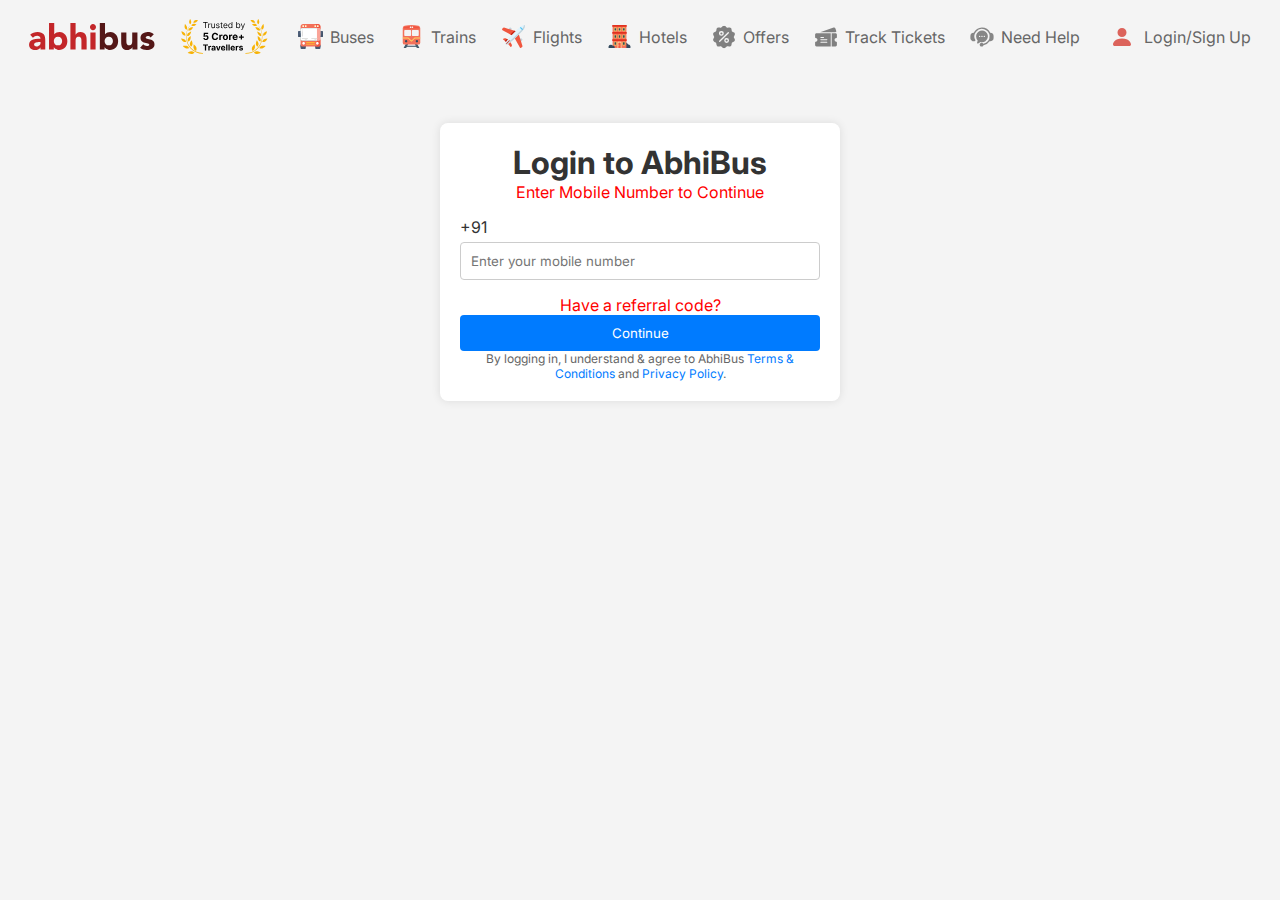
<file: login.html>
<!DOCTYPE html>
<html lang="en">
<head>
    <meta charset="UTF-8">
    <meta name="viewport" content="width=device-width, initial-scale=1.0">
    <title>Login to AbhiBus</title>
    <style>
        body {
            font-family: Arial, sans-serif;
            background-color: #f4f4f4;
            margin: 0;
            padding: 0;
        }
        .container {
            max-width: 400px;
            margin: 50px auto;
            padding: 20px;
            background-color: #fff;
            box-shadow: 0 0 10px rgba(0, 0, 0, 0.1);
            border-radius: 8px;
        }
        h1 {
            text-align: center;
            color: #333;
        }
        p {
            text-align: center;
            color: #666;
        }
        .input-group {
            margin: 15px 0;
        }
        .input-group label {
            display: block;
            margin-bottom: 5px;
            color: #333;
        }
        .input-group input {
            width: 100%;
            padding: 10px;
            border: 1px solid #ccc;
            border-radius: 4px;
        }
        .btn {
            display: block;
            width: 100%;
            padding: 10px;
            background-color: #007bff;
            color: #fff;
            border: none;
            border-radius: 4px;
            cursor: pointer;
            text-align: center;
        }
        .btn:hover {
            background-color: #0056b3;
        }
        .terms {
            text-align: center;
            font-size: 12px;
            color: #666;
        }
        .terms a {
            color: #007bff;
            text-decoration: none;
        }
        .terms a:hover {
            text-decoration: underline;
        }
        .highlight {
            color: red;
        }
    </style>
    <link rel="stylesheet" href="/styles.css">
     <header>
        <div class="main_header_div">
            <!-- First div -->
            <div class="logo_div">
                <img src="/img/svgviewer-output(2).svg" alt="">
                <svg xmlns="http://www.w3.org/2000/svg" width="86.8px" height="35px" fill="none" viewBox="0 0 124 50"
                    style="vertical-align:middle;margin-left:1rem" id="trusted-by">
                    <path fill="#F7B306"
                        d="M30.97 48.537c-6.548-.12-13.043-2.675-17.29-7.666a24.443 24.443 0 0 1-5.349-10.988c-.834-4.066-.785-8.32.445-12.305 1.449-4.697 3.79-8.377 7.188-11.124l-.03-.027c-3.78 3.002-6.312 6.808-7.609 11.012-1.253 4.061-1.493 8.415-.643 12.556.85 4.142 2.608 8.166 5.365 11.405 4.606 5.414 11.23 8.187 17.905 8.319a.475.475 0 0 0 .353-.14.474.474 0 0 0 .148-.352v-.199a.491.491 0 0 0-.482-.49ZM5.213 9.495c-.115.84-.142 1.633-.026 2.367.116.733.38 1.418.852 2.048.435.58 1.047 1.117 1.885 1.61.464-.855.712-1.631.785-2.35a4.528 4.528 0 0 0-.327-2.196c-.28-.69-.711-1.354-1.243-2.013-.44-.546-.947-1.09-1.493-1.642a22.175 22.175 0 0 0-.433 2.176Zm6.996-7.739c-.295.706-.502 1.39-.57 2.055-.069.664.003 1.32.268 1.976.24.598.643 1.2 1.247 1.815.59-.628.978-1.24 1.205-1.843.25-.664.307-1.322.224-1.984-.084-.661-.307-1.34-.617-2.038A19.682 19.682 0 0 0 13.066 0c-.325.6-.62 1.184-.858 1.756Zm8.298 7.18a19.725 19.725 0 0 0 1.575-1.159 19.804 19.804 0 0 0-1.867-.574c-.743-.18-1.451-.278-2.121-.242a4.07 4.07 0 0 0-1.91.573c-.552.331-1.085.823-1.598 1.515.713.485 1.378.773 2.009.904a4.071 4.071 0 0 0 1.993-.09c.642-.185 1.278-.511 1.92-.927ZM1.12 29.83c.47.745.977 1.394 1.561 1.901a4.703 4.703 0 0 0 2.05 1.06c.738.172 1.59.189 2.59.018-.2-.998-.523-1.787-.948-2.412a4.695 4.695 0 0 0-1.727-1.528c-.683-.362-1.472-.601-2.338-.77A23.113 23.113 0 0 0 0 27.79c.363.731.729 1.42 1.12 2.041Zm-.021-10.206c.258.829.577 1.573 1.002 2.2a4.617 4.617 0 0 0 1.68 1.522c.655.348 1.458.58 2.45.67.058-.994-.05-1.823-.297-2.524a4.614 4.614 0 0 0-1.253-1.887c-.555-.514-1.244-.94-2.025-1.32a22.67 22.67 0 0 0-2.105-.873c.16.781.333 1.526.548 2.212Zm12.884.506c.23-.68.421-1.42.6-2.198-.757.257-1.473.522-2.125.82-.786.36-1.484.77-2.055 1.274a4.61 4.61 0 0 0-1.3 1.856c-.262.694-.39 1.52-.355 2.515.993-.067 1.801-.278 2.465-.61a4.62 4.62 0 0 0 1.714-1.482c.441-.618.777-1.355 1.056-2.175Zm2.293-6.596c.384-.588.745-1.239 1.102-1.927a22.08 22.08 0 0 0-2.204.258c-.832.15-1.594.367-2.259.705a4.514 4.514 0 0 0-1.686 1.442c-.418.592-.74 1.341-.95 2.29.955.177 1.77.173 2.479.02a4.524 4.524 0 0 0 1.987-.986c.568-.477 1.066-1.093 1.53-1.802Zm-4.388 35.777c.91.356 1.79.602 2.647.67a5.208 5.208 0 0 0 2.531-.407c.777-.336 1.556-.892 2.343-1.72-.842-.772-1.658-1.27-2.458-1.552a5.212 5.212 0 0 0-2.554-.228c-.849.127-1.71.434-2.592.853-.752.358-1.52.796-2.307 1.275.82.422 1.616.806 2.39 1.109Zm-7.468-9.02c.699.617 1.407 1.125 2.15 1.466a4.97 4.97 0 0 0 2.4.466c.804-.046 1.679-.286 2.651-.764-.502-.962-1.066-1.672-1.687-2.184a4.966 4.966 0 0 0-2.21-1.04c-.802-.164-1.675-.172-2.603-.087-.782.073-1.607.212-2.464.381a24.48 24.48 0 0 0 1.763 1.761Zm11.54-7.739a24.519 24.519 0 0 0-.953-2.303 24.677 24.677 0 0 0-1.293 2.13c-.435.825-.76 1.633-.916 2.437a4.978 4.978 0 0 0 .115 2.442c.235.77.675 1.563 1.37 2.394.815-.715 1.371-1.432 1.721-2.157a4.977 4.977 0 0 0 .488-2.395c-.03-.816-.229-1.665-.532-2.548Zm-2.14-6.012c.032-.732.008-1.512-.04-2.328a23.14 23.14 0 0 0-1.85 1.411c-.666.576-1.232 1.175-1.647 1.83a4.696 4.696 0 0 0-.742 2.185c-.059.756.051 1.6.37 2.564.957-.348 1.688-.785 2.242-1.298a4.71 4.71 0 0 0 1.255-1.938c.255-.73.374-1.545.412-2.426Zm6.283 11.41c-.56-.609-1.207-1.213-1.9-1.827-.161.908-.293 1.781-.354 2.61-.073.977-.048 1.891.14 2.727a5.202 5.202 0 0 0 1.135 2.297c.552.643 1.312 1.223 2.337 1.731.488-1.034.724-1.96.757-2.807a5.209 5.209 0 0 0-.535-2.506c-.37-.772-.918-1.504-1.58-2.224Zm2.201-36.476c-.777.065-1.494.199-2.13.45a4.161 4.161 0 0 0-1.667 1.173c-.43.502-.789 1.153-1.062 1.991.85.24 1.59.305 2.246.227a4.156 4.156 0 0 0 1.902-.73c.562-.388 1.072-.91 1.56-1.52.396-.496.776-1.05 1.156-1.639a19.95 19.95 0 0 0-2.005.048Z">
                    </path>
                    <path fill="#000"
                        d="M31.58 5.21v-.937h6.545v.937h-2.744V13h-1.057V5.21H31.58ZM38.94 13V6.455h.972v.988h.068c.12-.324.335-.586.648-.788a1.907 1.907 0 0 1 1.056-.303c.074 0 .166.002.277.005.111.002.195.007.252.012v1.023a2.98 2.98 0 0 0-.235-.038c-.119-.02-.245-.03-.379-.03a1.78 1.78 0 0 0-.852.2 1.47 1.47 0 0 0-.801 1.334V13H38.94Zm8.59-2.676v-3.87h1.005V13H47.53v-1.108h-.068a2.147 2.147 0 0 1-.716.848c-.324.23-.733.345-1.227.345-.41 0-.773-.09-1.091-.268a1.88 1.88 0 0 1-.75-.818c-.182-.367-.273-.829-.273-1.385v-4.16h1.005v4.092c0 .477.134.857.401 1.142.27.284.614.426 1.031.426.25 0 .505-.064.763-.192.262-.128.48-.324.656-.588.18-.264.269-.601.269-1.01Zm7.484-2.404-.904.256a1.677 1.677 0 0 0-.251-.439 1.22 1.22 0 0 0-.443-.358c-.188-.093-.428-.14-.72-.14-.4 0-.735.092-1.002.277-.264.181-.396.413-.396.694 0 .25.09.448.273.593.181.144.466.265.852.362l.971.238c.586.142 1.022.36 1.309.652.287.29.43.664.43 1.121 0 .375-.108.71-.324 1.006a2.148 2.148 0 0 1-.895.699c-.383.17-.83.255-1.338.255-.667 0-1.22-.144-1.657-.434-.438-.29-.715-.713-.831-1.27l.954-.239c.091.353.263.617.516.793.256.176.59.264 1.001.264.47 0 .841-.1 1.117-.298.278-.202.417-.444.417-.725a.762.762 0 0 0-.238-.57c-.16-.157-.404-.274-.733-.35l-1.091-.256c-.6-.142-1.04-.362-1.321-.66-.279-.302-.418-.678-.418-1.13 0-.369.104-.696.311-.98.21-.284.496-.507.857-.669a3.007 3.007 0 0 1 1.236-.243c.647 0 1.156.142 1.525.426.372.285.637.66.793 1.125Zm4.48-1.465v.852h-3.392v-.852h3.392ZM57.09 4.886h1.006v6.239c0 .284.041.497.123.64a.64.64 0 0 0 .324.28c.134.046.275.069.422.069.111 0 .202-.006.273-.017l.17-.034.205.903a2.046 2.046 0 0 1-.286.077 2.102 2.102 0 0 1-.464.042c-.284 0-.563-.06-.835-.183a1.66 1.66 0 0 1-.674-.558c-.176-.25-.264-.566-.264-.946V4.886Zm6.59 8.25c-.63 0-1.174-.139-1.632-.417a2.804 2.804 0 0 1-1.052-1.176c-.245-.506-.367-1.094-.367-1.765 0-.67.122-1.261.367-1.772.247-.515.59-.915 1.031-1.202.443-.29.96-.435 1.551-.435.341 0 .678.057 1.01.17.333.114.635.3.908.555.273.253.49.588.652 1.005.162.418.243.932.243 1.543v.426h-5.046v-.87h4.023c0-.368-.074-.698-.222-.988a1.67 1.67 0 0 0-.622-.686 1.742 1.742 0 0 0-.946-.251c-.4 0-.747.1-1.04.298-.29.196-.512.452-.669.767a2.254 2.254 0 0 0-.234 1.014v.58c0 .494.085.913.256 1.257.173.34.413.6.72.78a2.11 2.11 0 0 0 1.07.264c.264 0 .502-.037.715-.11.216-.077.402-.191.558-.342.157-.153.278-.344.363-.57l.971.272c-.102.33-.274.62-.515.87-.242.246-.54.44-.895.579a3.318 3.318 0 0 1-1.198.204Zm6.712 0a2.563 2.563 0 0 1-1.445-.413c-.417-.278-.744-.67-.98-1.176-.236-.509-.353-1.11-.353-1.803 0-.687.117-1.284.353-1.79.236-.505.564-.896.985-1.171.42-.276.906-.414 1.457-.414.426 0 .763.071 1.01.213.25.14.44.299.571.478.134.176.237.32.311.434h.085V4.273h1.006V13h-.971v-1.006h-.12c-.074.12-.179.27-.315.452-.137.179-.331.34-.584.482-.253.139-.59.208-1.01.208Zm.136-.903c.404 0 .745-.105 1.023-.315.278-.213.49-.507.635-.882.145-.378.217-.814.217-1.309 0-.488-.07-.916-.213-1.282a1.866 1.866 0 0 0-.63-.861c-.279-.208-.623-.311-1.032-.311-.426 0-.78.11-1.065.328-.281.216-.493.51-.635.882-.14.37-.209.784-.209 1.244 0 .466.071.89.213 1.27.145.378.358.68.64.904.284.221.636.332 1.056.332Zm8.357.767V4.273h1.006v3.221h.085c.074-.113.176-.258.307-.434.133-.18.323-.338.57-.478.25-.142.589-.213 1.015-.213.551 0 1.037.138 1.457.414.42.275.749.666.985 1.172.236.505.353 1.102.353 1.79 0 .693-.117 1.293-.353 1.802-.236.506-.563.898-.98 1.176-.418.276-.9.413-1.445.413-.42 0-.757-.07-1.01-.208a1.873 1.873 0 0 1-.584-.482 6.413 6.413 0 0 1-.315-.452h-.12V13h-.971Zm.989-3.273c0 .495.072.93.217 1.309.145.375.356.668.635.882.278.21.62.315 1.023.315.42 0 .77-.11 1.052-.332.284-.225.497-.526.64-.904.144-.38.217-.804.217-1.27 0-.46-.071-.875-.213-1.244a1.923 1.923 0 0 0-.635-.882c-.282-.219-.635-.328-1.061-.328-.41 0-.753.103-1.032.31a1.867 1.867 0 0 0-.63.862c-.142.366-.213.794-.213 1.282Zm6.741 5.727a2.203 2.203 0 0 1-.733-.119l.256-.886c.244.062.46.085.647.068a.776.776 0 0 0 .5-.251c.147-.148.282-.388.404-.72l.187-.512-2.42-6.58h1.09l1.808 5.217h.068l1.807-5.216h1.09l-2.778 7.5c-.125.338-.28.617-.464.839-.185.224-.4.39-.644.499a1.983 1.983 0 0 1-.818.162ZM35.544 30.14c-.703 0-1.329-.13-1.88-.389a3.27 3.27 0 0 1-1.302-1.069 2.745 2.745 0 0 1-.502-1.56h2.088c.023.394.19.714.497.959.309.245.675.368 1.099.368.338 0 .636-.075.895-.224a1.6 1.6 0 0 0 .611-.631 1.91 1.91 0 0 0 .224-.935c0-.358-.076-.673-.229-.944a1.617 1.617 0 0 0-.621-.637 1.83 1.83 0 0 0-.91-.233 2.16 2.16 0 0 0-.87.183c-.278.123-.495.29-.651.503l-1.914-.343.482-5.37h6.224v1.76h-4.45l-.263 2.55h.06c.18-.251.45-.46.81-.626a2.876 2.876 0 0 1 1.214-.248c.613 0 1.16.144 1.64.432.48.288.86.684 1.139 1.188.278.5.416 1.078.412 1.73.004.687-.156 1.296-.477 1.83-.318.53-.764.948-1.337 1.253-.57.301-1.233.452-1.989.452Zm17.588-6.757h-2.177a2.13 2.13 0 0 0-.244-.75 1.91 1.91 0 0 0-.472-.568 2.078 2.078 0 0 0-.666-.358 2.547 2.547 0 0 0-.81-.124c-.528 0-.987.131-1.378.393-.391.258-.694.636-.91 1.133-.215.494-.323 1.094-.323 1.8 0 .726.108 1.336.323 1.83.22.494.524.866.915 1.118.391.252.844.378 1.357.378.289 0 .556-.038.8-.114.25-.076.47-.188.662-.333.192-.15.351-.33.477-.542.13-.212.219-.454.269-.726l2.177.01a4.063 4.063 0 0 1-1.322 2.51 4.235 4.235 0 0 1-1.343.806c-.517.195-1.102.293-1.755.293-.908 0-1.72-.205-2.436-.616-.712-.411-1.276-1.006-1.69-1.785-.41-.779-.616-1.722-.616-2.829 0-1.11.208-2.055.626-2.834.418-.779.984-1.372 1.7-1.78.716-.41 1.522-.616 2.416-.616.59 0 1.137.083 1.641.249a4.16 4.16 0 0 1 1.347.725c.392.315.71.701.955 1.159.249.457.408.98.477 1.57ZM54.636 30v-7.636h2.053v1.332h.08c.14-.474.373-.832.701-1.074a1.842 1.842 0 0 1 1.133-.368 3.219 3.219 0 0 1 .667.075v1.88c-.1-.03-.237-.057-.413-.08a3.707 3.707 0 0 0-.482-.035c-.312 0-.59.068-.835.204a1.5 1.5 0 0 0-.577.556c-.14.239-.209.514-.209.826V30h-2.118Zm8.823.15c-.772 0-1.44-.165-2.003-.493a3.368 3.368 0 0 1-1.298-1.382c-.305-.593-.457-1.281-.457-2.063 0-.79.152-1.479.457-2.069a3.327 3.327 0 0 1 1.298-1.382c.563-.331 1.231-.497 2.003-.497.773 0 1.439.166 2 .497a3.32 3.32 0 0 1 1.302 1.383c.305.59.457 1.279.457 2.068 0 .782-.152 1.47-.457 2.063a3.36 3.36 0 0 1-1.303 1.382c-.56.328-1.226.492-1.998.492Zm.01-1.641c.352 0 .645-.1.88-.299.236-.202.413-.477.532-.825.123-.348.184-.744.184-1.188 0-.444-.061-.84-.184-1.188a1.85 1.85 0 0 0-.532-.826c-.235-.202-.528-.303-.88-.303-.354 0-.653.101-.894.303-.24.202-.42.477-.542.826-.12.348-.18.744-.18 1.188 0 .444.06.84.18 1.188.122.348.303.623.542.825.241.2.54.299.894.299ZM68.596 30v-7.636h2.053v1.332h.08c.14-.474.373-.832.701-1.074a1.842 1.842 0 0 1 1.133-.368 3.216 3.216 0 0 1 .667.075v1.88c-.1-.03-.237-.057-.413-.08a3.709 3.709 0 0 0-.482-.035c-.312 0-.59.068-.835.204a1.5 1.5 0 0 0-.577.556c-.14.239-.209.514-.209.826V30h-2.118Zm8.853.15c-.785 0-1.461-.16-2.028-.478a3.269 3.269 0 0 1-1.303-1.362c-.305-.59-.457-1.288-.457-2.093 0-.786.152-1.475.457-2.069a3.38 3.38 0 0 1 1.288-1.387c.557-.331 1.21-.497 1.959-.497.504 0 .973.081 1.407.244.437.159.818.4 1.143.72.328.322.584.726.766 1.214.182.484.273 1.05.273 1.7v.582h-6.448V25.41h4.455c0-.305-.067-.575-.2-.81a1.424 1.424 0 0 0-.551-.552 1.574 1.574 0 0 0-.81-.204c-.322 0-.607.075-.856.224a1.568 1.568 0 0 0-.576.591 1.67 1.67 0 0 0-.214.82v1.249c0 .378.07.704.209.98.142.274.343.486.601.636.259.149.566.223.92.223.236 0 .45-.033.646-.1.196-.066.363-.165.503-.297.139-.133.245-.296.318-.488l1.959.13c-.1.47-.304.881-.612 1.233-.305.348-.7.62-1.183.815-.48.192-1.036.288-1.666.288Zm7.91-.702v-7.04h1.78v7.04h-1.78Zm-2.63-2.63v-1.78h7.04v1.78h-7.04ZM31.426 37.794v-1.521h7.168v1.521h-2.672V45h-1.824v-7.206h-2.672ZM39.06 45v-6.545h1.76v1.142h.069c.119-.407.32-.714.6-.92a1.58 1.58 0 0 1 .972-.316 2.763 2.763 0 0 1 .571.064v1.61a2.373 2.373 0 0 0-.354-.068c-.15-.02-.288-.03-.413-.03-.267 0-.506.059-.716.175a1.286 1.286 0 0 0-.494.477c-.12.205-.18.44-.18.708V45H39.06Zm6.59.124c-.418 0-.79-.073-1.117-.218a1.797 1.797 0 0 1-.776-.652c-.187-.29-.28-.65-.28-1.082 0-.364.066-.67.2-.916.133-.248.315-.446.545-.597.23-.15.491-.264.784-.34.295-.078.605-.132.929-.163.38-.04.688-.076.92-.11.233-.038.403-.091.508-.163a.356.356 0 0 0 .157-.315v-.025c0-.27-.085-.48-.255-.627-.168-.147-.407-.221-.716-.221-.327 0-.587.072-.78.217a1 1 0 0 0-.384.537l-1.679-.136c.085-.398.253-.742.503-1.032.25-.292.573-.517.967-.673.398-.16.858-.239 1.381-.239.364 0 .712.043 1.044.128.335.085.632.218.89.397.262.178.468.409.619.69.15.278.226.612.226 1.001V45h-1.722v-.908h-.051a1.848 1.848 0 0 1-.422.541 1.952 1.952 0 0 1-.635.363 2.622 2.622 0 0 1-.856.128Zm.52-1.253c.266 0 .502-.053.707-.158.204-.108.365-.253.481-.435a1.12 1.12 0 0 0 .175-.617v-.695a.975.975 0 0 1-.234.102 4.248 4.248 0 0 1-.328.081c-.123.023-.245.044-.367.064a95.24 95.24 0 0 0-.332.047c-.213.031-.4.08-.559.15a.893.893 0 0 0-.37.276.675.675 0 0 0-.132.426c0 .247.09.436.268.567.182.128.412.192.69.192Zm10.442-5.416L54.324 45h-2.046l-2.288-6.545h1.917l1.36 4.683h.068l1.355-4.683h1.922Zm3.7 6.673c-.672 0-1.252-.136-1.738-.41a2.802 2.802 0 0 1-1.116-1.167c-.262-.506-.392-1.104-.392-1.794 0-.673.13-1.264.392-1.773.261-.508.629-.904 1.103-1.189.478-.284 1.037-.426 1.68-.426.431 0 .833.07 1.205.21.375.136.702.341.98.617.282.276.5.622.657 1.04.156.415.234.9.234 1.457v.499H57.79v-1.125h3.818a1.39 1.39 0 0 0-.17-.695 1.222 1.222 0 0 0-.473-.473 1.35 1.35 0 0 0-.695-.175c-.275 0-.52.064-.733.192-.21.125-.375.294-.494.507-.12.21-.18.445-.183.703v1.07c0 .324.06.604.179.84.122.235.294.417.515.545.222.128.485.192.789.192.201 0 .386-.029.554-.086a1.111 1.111 0 0 0 .703-.673l1.679.111c-.086.403-.26.756-.524 1.057a2.63 2.63 0 0 1-1.015.699c-.412.164-.887.247-1.427.247Zm6.005-8.855V45h-1.815v-8.727h1.815Zm3.27 0V45H67.77v-8.727h1.816Zm4.437 8.855c-.674 0-1.253-.136-1.739-.41a2.801 2.801 0 0 1-1.116-1.167c-.262-.506-.392-1.104-.392-1.794 0-.673.13-1.264.392-1.773.261-.508.629-.904 1.103-1.189.478-.284 1.037-.426 1.68-.426.431 0 .833.07 1.205.21.375.136.702.341.98.617.282.276.5.622.657 1.04.156.415.234.9.234 1.457v.499h-5.527v-1.125h3.818a1.39 1.39 0 0 0-.17-.695 1.221 1.221 0 0 0-.473-.473 1.35 1.35 0 0 0-.695-.175c-.275 0-.52.064-.733.192-.21.125-.375.294-.494.507-.12.21-.18.445-.183.703v1.07c0 .324.06.604.179.84.122.235.294.417.515.545.222.128.485.192.789.192.201 0 .386-.029.554-.086.167-.056.31-.142.43-.255.12-.114.21-.253.273-.418l1.679.111c-.085.403-.26.756-.524 1.057-.262.298-.6.531-1.015.699-.412.164-.887.247-1.427.247ZM78.213 45v-6.545h1.76v1.142h.068c.12-.407.32-.714.6-.92a1.58 1.58 0 0 1 .972-.316 2.761 2.761 0 0 1 .571.064v1.61a2.368 2.368 0 0 0-.353-.068c-.151-.02-.289-.03-.414-.03-.267 0-.505.059-.716.175a1.287 1.287 0 0 0-.494.477c-.12.205-.179.44-.179.708V45h-1.815Zm10.356-4.679-1.662.102a.858.858 0 0 0-.183-.383.972.972 0 0 0-.371-.277 1.26 1.26 0 0 0-.541-.107c-.281 0-.519.06-.712.18-.193.116-.29.272-.29.468 0 .156.063.288.188.396.125.108.34.195.643.26l1.185.239c.636.13 1.11.34 1.423.63.313.29.469.671.469 1.143 0 .429-.126.805-.38 1.129-.25.324-.593.577-1.03.758-.435.18-.937.269-1.505.269-.866 0-1.557-.18-2.07-.541a2.109 2.109 0 0 1-.9-1.483l1.786-.094a.918.918 0 0 0 .392.605c.207.136.473.205.797.205.318 0 .573-.062.767-.184.196-.125.295-.285.298-.481a.501.501 0 0 0-.209-.405c-.136-.108-.347-.19-.63-.247l-1.134-.226c-.64-.128-1.115-.35-1.428-.665-.31-.315-.464-.717-.464-1.206 0-.42.113-.782.34-1.086.23-.304.553-.539.968-.703.418-.165.906-.248 1.466-.248.827 0 1.477.175 1.952.525.477.349.755.825.835 1.427Z">
                    </path>
                    <path fill="#F7B306"
                        d="M92.483 48.537c6.548-.12 13.043-2.675 17.289-7.666a24.436 24.436 0 0 0 5.349-10.988c.834-4.066.786-8.32-.444-12.305-1.449-4.697-3.791-8.377-7.188-11.124l.03-.027c3.78 3.002 6.312 6.808 7.609 11.012 1.253 4.061 1.493 8.415.643 12.556-.85 4.142-2.609 8.166-5.365 11.405-4.606 5.414-11.231 8.187-17.905 8.319a.475.475 0 0 1-.354-.14.475.475 0 0 1-.147-.352v-.199c0-.267.215-.486.483-.49ZM118.24 9.495c.115.84.143 1.633.027 2.367a4.533 4.533 0 0 1-.853 2.048c-.435.58-1.047 1.117-1.885 1.61-.464-.855-.712-1.631-.785-2.35a4.528 4.528 0 0 1 .327-2.196c.279-.69.712-1.354 1.243-2.013.44-.546.947-1.09 1.494-1.642.183.757.337 1.485.432 2.176Zm-6.996-7.739c.295.706.502 1.39.571 2.055a4.07 4.07 0 0 1-.269 1.976c-.241.598-.643 1.2-1.247 1.815-.59-.628-.978-1.24-1.205-1.843a4.076 4.076 0 0 1-.224-1.984c.084-.661.307-1.34.617-2.038.252-.565.56-1.143.899-1.737.324.6.619 1.184.858 1.756Zm-8.298 7.18a19.635 19.635 0 0 1-1.575-1.159 19.814 19.814 0 0 1 1.867-.574c.743-.18 1.452-.278 2.122-.242.665.036 1.302.21 1.909.573.553.331 1.085.823 1.598 1.515-.713.485-1.378.773-2.008.904a4.073 4.073 0 0 1-1.994-.09c-.642-.185-1.278-.511-1.919-.927Zm19.386 20.895c-.47.745-.977 1.394-1.561 1.901a4.703 4.703 0 0 1-2.05 1.06c-.738.172-1.59.189-2.591.018.201-.998.524-1.787.95-2.412a4.687 4.687 0 0 1 1.726-1.528c.683-.362 1.472-.601 2.338-.77a23.131 23.131 0 0 1 2.308-.31c-.363.731-.729 1.42-1.12 2.041Zm.022-10.206c-.259.829-.577 1.573-1.003 2.2a4.614 4.614 0 0 1-1.679 1.522c-.656.348-1.459.58-2.45.67-.059-.994.049-1.823.295-2.524a4.613 4.613 0 0 1 1.254-1.887c.555-.514 1.244-.94 2.025-1.32a22.641 22.641 0 0 1 2.105-.873 22.787 22.787 0 0 1-.547 2.212Zm-12.884.506c-.231-.68-.422-1.42-.601-2.198.757.257 1.473.522 2.125.82.785.36 1.484.77 2.055 1.274a4.619 4.619 0 0 1 1.3 1.856c.262.694.39 1.52.355 2.515-.993-.067-1.801-.278-2.464-.61a4.613 4.613 0 0 1-1.714-1.482c-.442-.618-.778-1.355-1.056-2.175Zm-2.293-6.596a21.922 21.922 0 0 1-1.102-1.927c.776.059 1.517.135 2.203.258.833.15 1.594.367 2.259.705a4.514 4.514 0 0 1 1.686 1.442c.418.592.741 1.341.951 2.29-.956.177-1.771.173-2.48.02a4.518 4.518 0 0 1-1.986-.986c-.569-.477-1.067-1.093-1.531-1.802Zm4.387 35.777c-.909.356-1.79.602-2.647.67a5.207 5.207 0 0 1-2.531-.407c-.777-.336-1.555-.892-2.344-1.72.844-.772 1.659-1.27 2.459-1.552a5.213 5.213 0 0 1 2.554-.228c.849.127 1.709.434 2.592.853a26.11 26.11 0 0 1 2.307 1.275 26.1 26.1 0 0 1-2.39 1.109Zm7.468-9.02c-.698.617-1.407 1.125-2.151 1.466a4.967 4.967 0 0 1-2.399.466c-.804-.046-1.679-.286-2.651-.764.502-.962 1.067-1.672 1.687-2.184a4.967 4.967 0 0 1 2.211-1.04c.802-.164 1.674-.172 2.602-.087.782.073 1.607.212 2.464.381a24.675 24.675 0 0 1-1.763 1.761Zm-11.54-7.739c.257-.745.586-1.512.953-2.303.482.725.925 1.432 1.293 2.13.434.825.761 1.633.916 2.437a4.977 4.977 0 0 1-.115 2.442c-.235.77-.675 1.563-1.37 2.394-.815-.715-1.371-1.432-1.721-2.157a4.96 4.96 0 0 1-.488-2.395c.029-.816.229-1.665.532-2.548Zm2.14-6.012a22.732 22.732 0 0 1 .041-2.328c.668.467 1.294.932 1.849 1.411.666.576 1.232 1.175 1.648 1.83.413.651.677 1.367.741 2.185.059.756-.051 1.6-.37 2.564-.957-.348-1.688-.785-2.242-1.298a4.709 4.709 0 0 1-1.254-1.938c-.256-.73-.375-1.545-.413-2.426Zm-6.283 11.41a26.244 26.244 0 0 1 1.9-1.827c.162.908.293 1.781.355 2.61.072.977.047 1.891-.14 2.727a5.214 5.214 0 0 1-1.136 2.297c-.552.643-1.312 1.223-2.337 1.731-.488-1.034-.724-1.96-.757-2.807a5.198 5.198 0 0 1 .535-2.506c.371-.772.918-1.504 1.58-2.224Zm-2.201-36.476c.777.065 1.494.199 2.13.45.635.251 1.197.625 1.667 1.173.43.502.789 1.153 1.062 1.991-.849.24-1.589.305-2.246.227a4.154 4.154 0 0 1-1.902-.73c-.562-.388-1.072-.91-1.559-1.52a20.125 20.125 0 0 1-1.157-1.639c.698-.013 1.369-.005 2.005.048Z">
                    </path>
                </svg>
            </div>
            <!-- second div-->
            <div class="menu_div">
                <a target="_blank" href="/">
                    <div>
                        <img src="img/bus.svg" alt="">
                        <p>Buses</p>
                    </div>
                </a>
                
                <a target="_blank" href="https://trains.abhibus.com/?channel=abhibus-web">
                    <div>
                        <img src="img/train.svg" alt="">
                        <p>Trains</p>
                    </div>
                </a>
              
                <a target="_blank" href="https://www.ixigo.com/flights?utm_source=abhibus&utm_medium=abhiwebf">
                    <div>
                        <img src="img/flight.svg" alt="">
                        <p>Flights</p>
                    </div>
                </a>

                <a target="_blank" href="https://www.ixigo.com/hotels?utm_source=abhibus&utm_medium=abhiwebh">
                    <div>
                        <img src="img/hotel.svg" alt="">
                        <p>Hotels</p>
                    </div>
                </a>
               
               <a target="_blank" href="https://www.abhibus.com/bus-ticket-offers">
                <div>
                    <svg xmlns="http://www.w3.org/2000/svg" width="1.5rem" height="1.5rem" fill="none"
                        viewBox="0 0 18 19" style="color:grey">
                        <g fill="currentColor" clip-path="url(#offers_svg__a)">
                            <path
                                d="M8.967.5h.07c.365.02.668.128.91.327.22.18.62.562 1.203 1.145a.603.603 0 0 0 .54.172l1.075-.153c.336-.048.57-.068.699-.06a1.51 1.51 0 0 1 1.024.47c.122.126.221.271.296.434.073.162.124.333.152.511l.035.23c.063.34.124.68.183 1.02.023.133.047.224.072.275a.49.49 0 0 0 .2.215 56.733 56.733 0 0 0 1.203.639c.188.097.326.183.415.257.34.285.532.638.577 1.06a1.42 1.42 0 0 1-.039.518c-.04.155-.103.319-.186.492-.159.329-.318.657-.48.984-.08.165-.124.258-.131.28a.575.575 0 0 0-.015.318c.009.037.07.17.182.4.135.277.271.553.408.829.064.129.121.262.171.397.119.32.13.644.034.972-.1.341-.293.615-.58.822-.111.08-.227.152-.349.216-.35.185-.7.37-1.05.557l-.083.04a.591.591 0 0 0-.252.227c-.04.065-.074.182-.104.352a145.5 145.5 0 0 1-.17.955l-.044.262c-.032.2-.077.36-.134.48-.252.522-.656.827-1.211.914-.1.016-.212.02-.334.01a4.449 4.449 0 0 1-.334-.035c-.388-.057-.777-.111-1.166-.164a.997.997 0 0 0-.306-.008.563.563 0 0 0-.278.154c-.307.303-.62.602-.935.897-.22.206-.395.343-.522.409a1.633 1.633 0 0 1-.68.18h-.07a1.648 1.648 0 0 1-.71-.198c-.123-.068-.304-.215-.542-.442-.28-.265-.557-.531-.835-.798a.92.92 0 0 0-.223-.172.508.508 0 0 0-.288-.04l-1.13.16c-.336.047-.57.067-.7.06a1.497 1.497 0 0 1-1.054-.504 1.556 1.556 0 0 1-.297-.475 2.007 2.007 0 0 1-.119-.434l-.037-.236a34.426 34.426 0 0 1-.19-1.07.626.626 0 0 0-.345-.492c-.43-.221-.856-.446-1.281-.676a1.554 1.554 0 0 1-.735-.82 1.534 1.534 0 0 1-.038-1.026c.03-.096.087-.23.172-.4.199-.398.39-.798.575-1.202a.563.563 0 0 0 .06-.239.642.642 0 0 0-.077-.29 7.514 7.514 0 0 1-.045-.086c-.147-.3-.293-.602-.438-.903a9.508 9.508 0 0 1-.184-.401 1.536 1.536 0 0 1-.117-.423c-.06-.532.112-.988.518-1.367.094-.088.242-.184.444-.288l.218-.112.986-.527a.507.507 0 0 0 .24-.265c.014-.035.038-.147.072-.334.09-.5.144-.802.16-.906.024-.144.05-.277.077-.399.033-.148.076-.276.129-.383.256-.522.691-.818 1.306-.888.092-.01.279.005.56.047.335.049.67.096 1.007.142.217.029.337.043.36.042a.519.519 0 0 0 .35-.152L7.855.999C8.175.69 8.545.525 8.967.5Zm-.144 6.231a1.9 1.9 0 1 0-3.798 0 1.9 1.9 0 0 0 3.798 0Zm3.964-1.023a.515.515 0 0 0-.729 0l-6.85 6.85a.516.516 0 0 0 0 .729l.005.005a.516.516 0 0 0 .729 0l6.85-6.85a.516.516 0 0 0 0-.729l-.005-.005Zm.188 6.56a1.899 1.899 0 1 0-3.798 0 1.899 1.899 0 0 0 3.798 0Z">
                            </path>
                            <path
                                d="M6.924 7.594a.86.86 0 1 0 0-1.72.86.86 0 0 0 0 1.72ZM11.076 13.127a.86.86 0 1 0 0-1.72.86.86 0 0 0 0 1.72Z">
                            </path>
                        </g>
                        <defs>
                            <clipPath id="offers_svg__a">
                                <path fill="#fff" d="M0 .5h18v18H0z"></path>
                            </clipPath>
                        </defs>
                    </svg>
                    <p>Offers</p>
                </div>
               </a>

               <a target="_blank" href="https://www.abhibus.com/track">
                <div>
                    <svg xmlns="http://www.w3.org/2000/svg" width="1.5rem" height="1.5rem" fill="none"
                        viewBox="0 0 18 19">
                            <path fill="gray"
                                d="M17.25 10.25a.403.403 0 0 0 .375-.375v-2.25c0-.638-.487-1.125-1.125-1.125h-3V17h3c.637 0 1.125-.487 1.125-1.125v-2.25a.376.376 0 0 0-.375-.375 1.5 1.5 0 0 1 0-3ZM16.988 5.376c.187-.075.3-.3.224-.488l-.75-2.138c-.187-.6-.864-.9-1.425-.712L4.387 5.713h12c.178-.148.382-.262.6-.337ZM.375 7.625v2.25c0 .225.15.375.375.375a1.5 1.5 0 1 1 0 3c-.225 0-.375.15-.375.375v2.25C.375 16.513.862 17 1.5 17h11.25V6.5H1.5C.864 6.5.375 6.987.375 7.625Zm4.5 1.875h2.25c.225 0 .375.15.375.375s-.15.375-.375.375h-2.25c-.225 0-.375-.15-.375-.375s.15-.375.375-.375Zm0 1.875H9.75c.225 0 .375.15.375.375s-.15.375-.375.375H4.875c-.225 0-.375-.15-.375-.375s.15-.375.375-.375Zm0 1.875H9.75c.225 0 .375.15.375.375S9.975 14 9.75 14H4.875c-.225 0-.375-.15-.375-.375s.15-.375.375-.375Z">
                            </path>
                        </svg></svg>
                    <p>Track Tickets</p>
                </div>
               </a>
                
               <a target="_blank" href="https://www.abhibus.com/contact">
                <div>
                    <svg xmlns="http://www.w3.org/2000/svg" width="1.5rem" height="1.5rem" fill="none"
                        viewBox="0 0 22 22">
                        <path fill="#868686"
                            d="M6.448 3.57a8.21 8.21 0 0 1 4.424-1.37 8.198 8.198 0 0 1 4.599 1.317 8.335 8.335 0 0 1 3.095 3.638 3.07 3.07 0 0 1 3.071 2.774c.047.628-.02 1.258.01 1.887a3.072 3.072 0 0 1-3.717 3.115 8.3 8.3 0 0 1-5.586 3.66c-.152.429-.462.801-.868 1.009a1.793 1.793 0 0 1-1.405.106 1.792 1.792 0 0 1-1.04-.934 1.79 1.79 0 0 1 2.457-2.333c.353.184.633.493.797.854a6.94 6.94 0 0 0 5.657-7.37 6.942 6.942 0 0 0-1.634-3.974 6.976 6.976 0 0 0-3.289-2.163 6.964 6.964 0 0 0-8.11 10.038c.185.313.07.765-.269.919a3.05 3.05 0 0 1-2.27.07 3.08 3.08 0 0 1-1.526-1.216 3.057 3.057 0 0 1-.49-1.783c.025-.593-.028-1.186 0-1.78a3.077 3.077 0 0 1 3.08-2.88 8.328 8.328 0 0 1 3.014-3.583Z">
                        </path>
                        <path fill="#868686"
                            d="M9.408 5.284a5.415 5.415 0 0 1 3.252.02 5.436 5.436 0 0 1 2.919 2.276 5.387 5.387 0 0 1 .797 3.416 5.406 5.406 0 0 1-6.762 4.678l-2.097 1.21c-.18.122-.414.183-.625.104a.647.647 0 0 1-.416-.762c.185-.7.375-1.399.561-2.1a5.446 5.446 0 0 1-1.439-3.508 5.386 5.386 0 0 1 .872-3.116 5.43 5.43 0 0 1 2.938-2.218Zm-.71 4.54a.647.647 0 0 0-.477.75c.059.34.423.585.76.506a.646.646 0 0 0 .493-.796.648.648 0 0 0-.777-.46Zm2.146 0a.648.648 0 0 0-.473.765.644.644 0 0 0 1.26-.264.647.647 0 0 0-.787-.5Zm2.15 0a.647.647 0 0 0-.473.767.647.647 0 0 0 .755.489.646.646 0 0 0 .497-.786.648.648 0 0 0-.779-.47Z">
                        </path>
                    </svg>
                    <p>Need Help</p>
                </div>
               </a>
                
            </div>


            <!-- third div -->

            <a href="/login.html">
                <div class="login_div">
                    <svg xmlns="http://www.w3.org/2000/svg" width="1.5rem" height="1.5rem" fill="#dc635b"
                        class="ic_person_svg__bi ic_person_svg__bi-person-fill" viewBox="0 0 16 16">
                        <path d="M3 14s-1 0-1-1 1-4 6-4 6 3 6 4-1 1-1 1H3zm5-6a3 3 0 1 0 0-6 3 3 0 0 0 0 6z"></path>
                    </svg>
                    <P>Login/Sign Up</P>
                </div>
            </a>
           

        </div>
    </header>
</head>
<body>
    <div class="container">
        <h1>Login to AbhiBus</h1>
        <p class="highlight">Enter Mobile Number to Continue</p>
        <div class="input-group">
            <label for="mobile">+91</label>
            <input type="text" id="mobile" name="mobile" placeholder="Enter your mobile number">
        </div>
        <p class="highlight">Have a referral code?</p>
        <button class="btn">Continue</button>
        <p class="terms">By logging in, I understand & agree to AbhiBus <a href="#">Terms & Conditions</a> and <a href="#">Privacy Policy</a>.</p>
    </div>
</body>
</html>
</file>
<file: styles.css>
@import url('https://fonts.googleapis.com/css2?family=Inter:ital,opsz,wght@0,14..32,100..900;1,14..32,100..900&display=swap');

*{
    margin: 0;
    padding: 0;
    box-sizing: border-box; 
    /* width: 100%; */
}



a{
    text-decoration: none;
    
}

.menu_div {
    display: flex;
    flex-direction: row;
    align-items: center;
    justify-content: center;
    gap: 25px;
    flex-wrap: wrap;
}

.menu_div div {
    display: flex;
    flex-direction: row;
    align-items: center;
    justify-content: center;
    gap: 7px;
}

.menu_div div img {
    width: 25px;
    height: 25px;
}

header {
    display: flex;
    flex-direction: row;
    align-items: center;
    justify-content: center;
    

    padding: 19px 0;
    z-index: 10;
}

.main_header_div {
    display: flex;
    flex-direction: row;
    align-items: center;
    justify-content: space-evenly;
    gap: 30px;
    flex-wrap: wrap;
}

* {
    font-family: "Inter", serif;
    font-optical-sizing: auto;
    font-style: normal;
    margin: 0;

}

.login_div {
    display: flex;
    flex-direction: row;
    align-items: center;
    justify-content: center;
    gap: 10px;
    color: #dc635b;
}

.login_div img {
    fill: #dc635b;
    color: #dc635b;
}

body {
    margin: 0;
    padding: 0;
    box-sizing: border-box;
}

.logo_div {
    display: flex;
    flex-direction: row;
    align-items: center;
    justify-content: center;
    gap: 10px;
}

.form_div {
    display: flex;
    flex-direction: row;
    align-items: center;
    justify-content: center;
    gap: 12px;
    flex-wrap: wrap;


}

.search_container {

    padding: 100px 8% 150px;
    background-image: url(img/web-new-rep-v1\ \(1\).webp);
    
    /* height: 500px; */
    background-size: cover;
    background-position: top;
    background-repeat: no-repeat;
    display: flex;
    flex-direction: column;
    align-items: center;
    justify-content: center;
}

.search_heading_div h1 {
    color: white;
    font-weight: 400;
}

.search_wrapper {
    background-color: white;
    padding: 25px;
    border-radius: 15px;
    flex-wrap: wrap;
}



.search_input_div {
    border: 1px solid rgb(215, 215, 215);
    padding: 15px;
    border-radius: 6px;
    display: flex;
    align-items: center;
    gap: 6px;
}

.search_input_div input {
    border: none;
    outline: none;
    font-size: 14px;

}



.date_button {
    padding: 10px;
    border: none;
    outline: none;
    border-radius: 6px;
    font-size: 14px;
    cursor: pointer;
}

.search_input_div-1 {
    border: 1px solid rgb(215, 215, 215);
    padding: 5px;
    border-radius: 6px;
    display: flex;
    align-items: center;
    gap: 6px;

}

.search_input_div-1 input {
    border: none;
    outline: none;
    font-size: 14px;

}

.search_button {
    border: none;
    outline: none;
    border-radius: 6px;
    background-color: #dc635b;
    color: white;
    padding: 12px 36px;
    font-size: 18px;
    cursor: pointer;

}

.search_button:hover {
    background-color: #b74f48;
    color: white;
}

.discount_heading {
    color: black;
    font-size: 24px;
    font-weight: 500;

}

.image_div {
    display: flex;
    flex-direction: row;
    align-items: center;
    gap: 20px;
}

.image_div  a img {
    width: 100%;
    height: 170px;
    border-radius: 10px;
}

.image_container {
    padding: 40px 0% 30px 10%;
    display: flex;
    flex-direction: column;
    align-items: start;
    gap: 20px;

}

.features_container {
    padding: 0% 10% 70px;
    display: flex;
    flex-direction: column;
    gap: 40px;
}

.feature_1 {
    display: flex;
    align-items: center;
    gap: 10px;
    border: 1px solid red;
    padding: 14px;
    border-radius: 8px;
}

.feature_text_1 {
    display: flex;
    flex-direction: column;
    gap: 5px;

}

.feature_text_1 h3 {
    font-size: 15px;
    font-weight: 600;

}

.feature_text_1 p {
    font-size: 14px;
    font-weight: 300;
}

.features_div {
    display: flex;
    flex-direction: row;
    align-items: center;
    gap: 20px;
    flex-wrap: wrap;
}

.imagebox svg {
    align-self: center;


}

.heading_p {
    display: flex;
    flex-direction: column;
    gap: 15px;
}

.heading_p p {
    font-weight: 300;
    font-size: 14px;
}

.imageboxes {
    display: flex;
    flex-direction: row;
    align-items: center;
    gap: 20px;
    flex-wrap: wrap;
}

.srtc_container {
    padding: 20px 10%;
    background-color: #F6F6F6;
    display: flex;
    flex-direction: column;
    gap: 20px;
}

.imagebox {
    background-color: white;
    border-radius: 8px;
    display: flex;
    flex-direction: column;
    gap: 10px;
    padding: 14px;
    align-items: center;
    justify-content: center;
    /* box-shadow: 0px 0px 10px 0px rgba(0, 0, 0, 0.1); */
    width:150px;

}

.text_box {
    display: flex;
    flex-direction: column;
    gap: 3px;
    align-items: center;

}

.text_box h4 {
    font-size: 16px;
    font-weight: 600;
}

.text_box p {
    font-size: 8px;
    font-weight: 300;
    text-align: center;
    align-self: stretch;
}

.imagebox img {
    width: 80px;
    height: 80px;
    align-self: center;
}

.srtc_heading {
    display: flex;
    flex-direction: column;
    gap: 8px;
}

.srtc_heading p {
    font-weight: 300;
    font-size: 14px;
}


.assure_img {
    display: flex;
    flex-direction: column;
    justify-content: center;
    align-items: center;

    gap: 10px;
}

.assure_images_box {
    display: flex;
    flex-direction: row;
    gap: 20px;
    justify-content: space-evenly;
    border: 1px solid white;
    border-radius: 15px;
    padding: 100px 0;

}

.info_container {
    display: flex;
    flex-direction: column;
    justify-content: center;
    gap: 30px;
    padding: 20px 10%;
    background-color: #e3f1ff;
}

.assure_img div img {
    width: 50px;
    height: 50px;

}

.assure {
    display: flex;
    flex-direction: column;
    gap: 10px;
    align-items: center;
    margin-bottom: -59px;
    z-index: 10;


}

.assure img {
    width: auto;
    height: 60px;
}

.info_button {
    display: flex;
    align-self: center;
    border: none;
    outline: none;
    border-radius: 6px;
    background-color: #dc635b;
    color: white;
    padding: 12px 16px;
    font-size: 16px;
    cursor: pointer;
    margin-top: -54px;
    z-index: 10;
}

.assure_head :first-child {
    color: #0E4372;
    font-size: 14px;
    font-weight: 500;
    text-align: center;
}

.assure_head :last-child {

    text-align: center;
    font-size: 14px;
    font-weight: 600;
}

.info_button:hover {
    background-color: #b74f48;
    color: white;
}

.booking_services {
    display: flex;
    flex-direction: column;
    gap: 20px;
    margin: 20px 10%;
    padding: 20px;
    background-color: #F6F6F6;
    border-radius: 15px;

}

.booking_services h2 {
    font-size: 20px;
    font-weight: 700;
}

.booking_services p {
    font-size: 14px;
    font-weight: 300;
    color: #767676;
}

.lowest_price_heading {
    display: flex;
    flex-direction: column;
    gap: 10px;

}

li {
    font-size: 14px;
    font-weight: 300;
    color: #767676;
    line-height: 20px;
}

.list_wrapper {
    display: flex;
    flex-direction: row;
    gap: 80px;
    justify-content: space-between;
    margin-right: 15%;
    flex-wrap: wrap;

}

.footer_nav {
    display: flex;
    flex-direction: row;
    gap: 10px;
    justify-content: space-between;
    background-color: #c22126;
    flex-wrap: wrap;
    padding:8px 10%;


}

.footer_nav li {
    font-size: 14px;
    font-weight: 400;
    list-style: none;
    color: white;




}

.copy {
    display: flex;
    flex-direction: row;
    justify-content: space-between;
    color: white;
    background-color: #551615;
    padding: 8px 10%;
    font-size: 14px;
    font-weight: 400;

}
</file>
